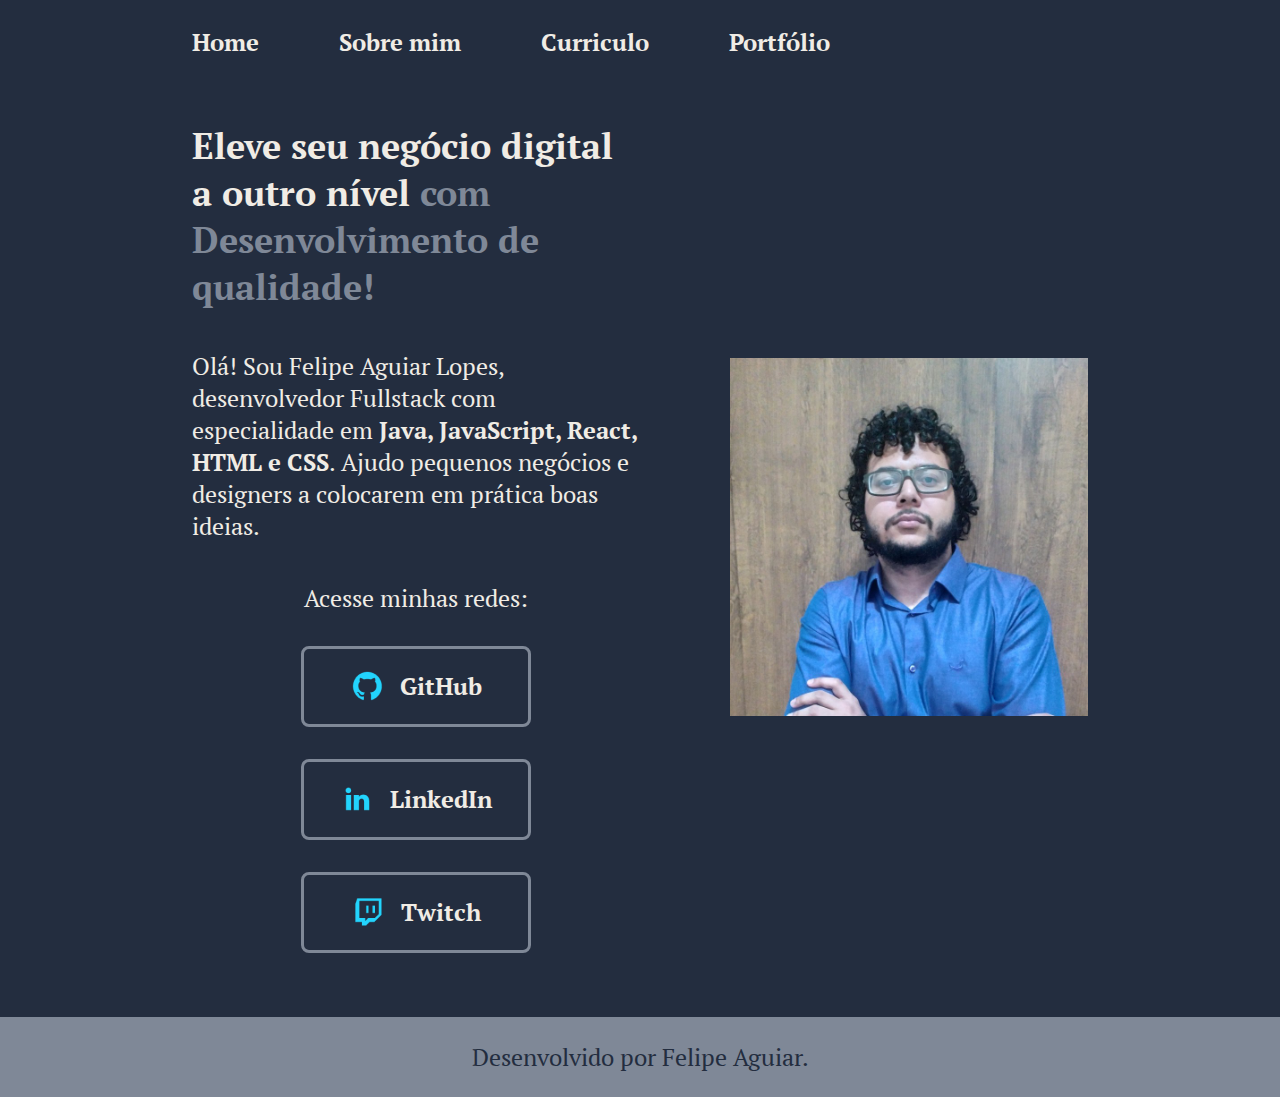
<file: index.html>
<!DOCTYPE html>
<html lang="pt-br">
<head>
    <meta charset="UTF-8">
    <meta name="viewport" content="width=device-width, initial-scale=1.0">
    <title>Felipe</title>
    <!-- Style -->
    <link rel="stylesheet" href="/styles/style.css">
</head>
<body>
    <header class="cabecalho">
        <nav class="cabecalho__menu">
            <a class="cabecalho__menu__link" href="/index.html">Home</a>
            <a class="cabecalho__menu__link"  href="/about.html">Sobre mim</a>
            <a class="cabecalho__menu__link" href="/curriculo.html">Curriculo</a>
            <a class="cabecalho__menu__link" href="/portfolio.html">Portfólio</a>
        </nav>
    </header>
    <main class="apresentacao">
        <section class="apresentacao__conteudo">
            <h1 class="apresentacao__conteudo__titulo">Eleve seu negócio digital a outro nível <strong class="titulo-destaque">com Desenvolvimento de qualidade!</strong></h1>
            <p class="apresentacao__conteudo__paragrafo">Olá! Sou Felipe Aguiar Lopes, desenvolvedor Fullstack com especialidade em <strong> Java, JavaScript, React, HTML e CSS</strong>. Ajudo pequenos negócios e designers a colocarem em prática boas ideias.</p>
            <div class="apresentacao__links">
                <h2 class="apresentacao__links__subtitulo">Acesse minhas redes:</h2>
                <a  target="_blank" class="apresentacao__links__navegacao" href="https://github.com/felipeaguiarlps"> <img src="/assets/github.png">   
                    GitHub
                </a>
                <a target="_blank" class="apresentacao__links__navegacao" href="https://www.linkedin.com/in/felipeaguiarlps/"> <img src="/assets/linkedin.png">
                    LinkedIn
                </a>
                <a target="_blank" class="apresentacao__links__navegacao" href="https://twitch.tv/rayvenger">
                    <img src="/assets/twitch.png">
                    Twitch
                </a>
            </div>
        </section>
        <img class="apresentacao__imagem" src="/assets/FAL.jpg" alt="Foto do Felipe Programando ">
    </main>
    <footer class="rodape">
        <p>Desenvolvido por Felipe Aguiar.</p>
    </footer>
</body>
</html>
</file>
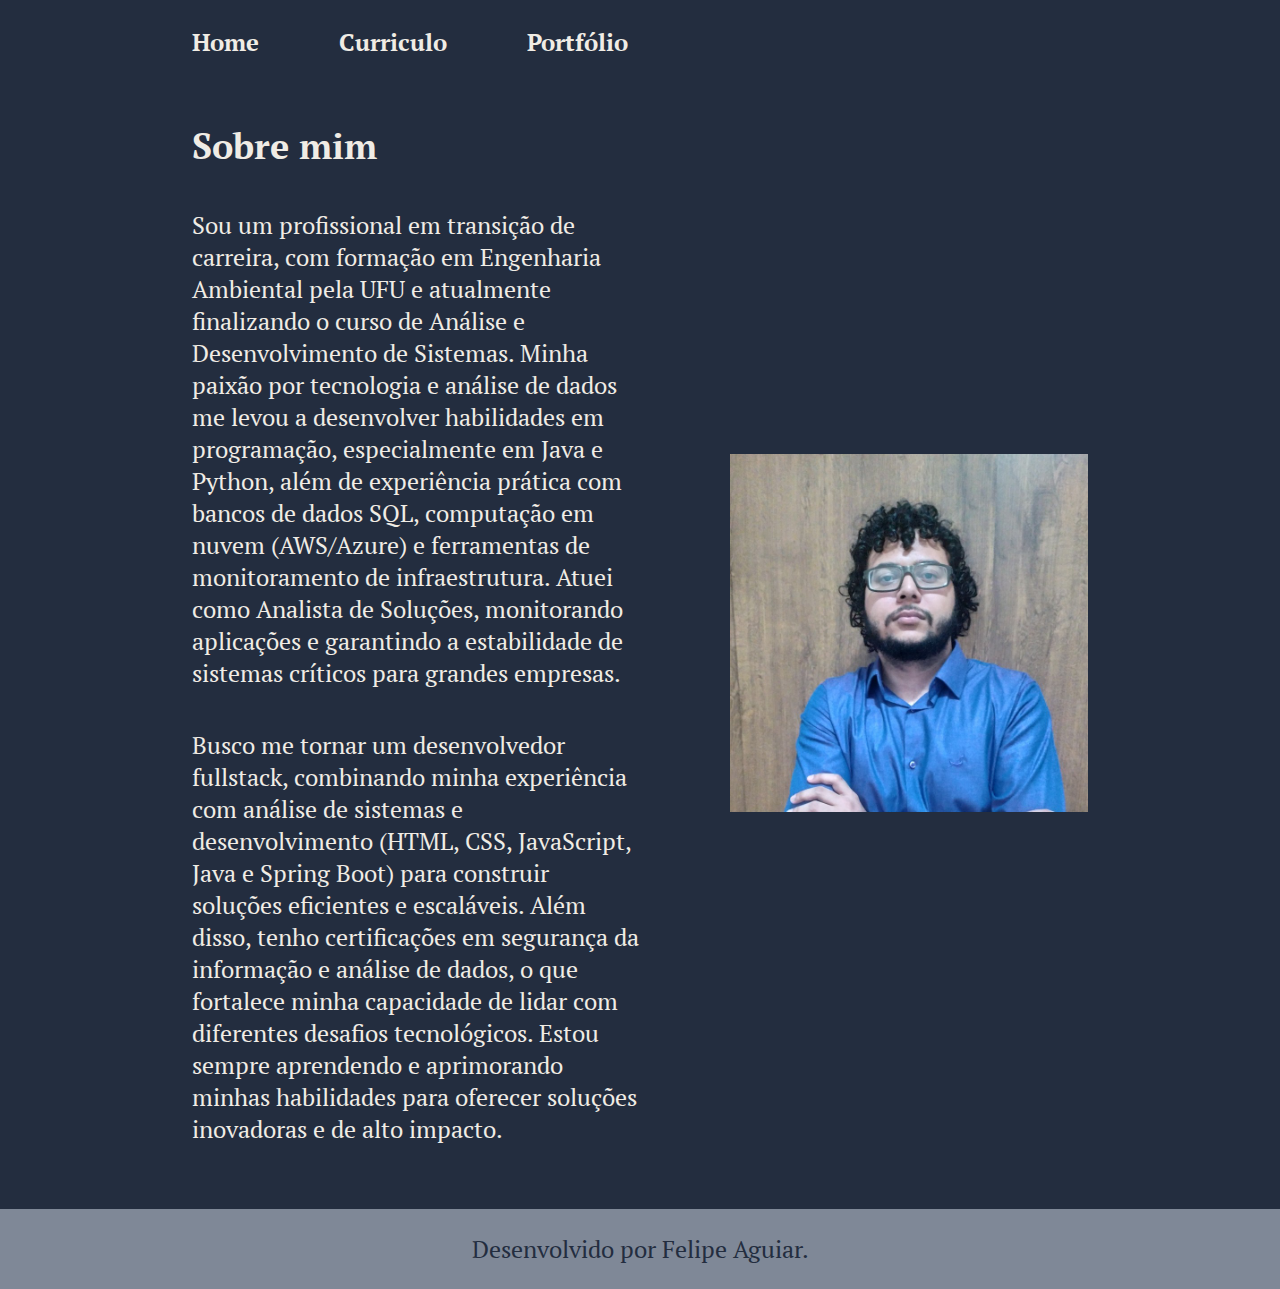
<file: about.html>
<!DOCTYPE html>
<html lang="pt-br">
<head>
    <meta charset="UTF-8">
    <meta name="viewport" content="width=device-width, initial-scale=1.0">
    <title>Sobre mim</title>
    <link rel="stylesheet" href="/styles/style.css">
</head>
<body>
    <header class="cabecalho">
        <nav class="cabecalho__menu">
            <a class="cabecalho__menu__link" href="/index.html">Home</a>
            <a class="cabecalho__menu__link"  href="/curriculo.html">Curriculo</a>
            <a class="cabecalho__menu__link" href="/portfolio.html">Portfólio</a>
        </nav>
    </header>
    <main class="apresentacao">
        <section class="apresentacao__conteudo">
            <h1 class="apresentacao__conteudo__titulo">Sobre mim</h1>
            <p class="apresentacao__conteudo__paragrafo">
                Sou um profissional em transição de carreira, com formação em Engenharia Ambiental pela UFU e atualmente finalizando o curso de Análise e Desenvolvimento de Sistemas. Minha paixão por tecnologia e análise de dados me levou a desenvolver habilidades em programação, especialmente em Java e Python, além de experiência prática com bancos de dados SQL, computação em nuvem (AWS/Azure) e ferramentas de monitoramento de infraestrutura. Atuei como Analista de Soluções, monitorando aplicações e garantindo a estabilidade de sistemas críticos para grandes empresas.
            </p>
            <p class="apresentacao__conteudo__paragrafo">
                Busco me tornar um desenvolvedor fullstack, combinando minha experiência com análise de sistemas e desenvolvimento (HTML, CSS, JavaScript, Java e Spring Boot) para construir soluções eficientes e escaláveis. Além disso, tenho certificações em segurança da informação e análise de dados, o que fortalece minha capacidade de lidar com diferentes desafios tecnológicos. Estou sempre aprendendo e aprimorando minhas habilidades para oferecer soluções inovadoras e de alto impacto.
            </p>
        </section>
        <img class="apresentacao__imagem" src="/assets/FAL.jpg">
    </main>
    <footer class="rodape"><p>Desenvolvido por Felipe Aguiar.</p></footer>
</body>
</html>
</file>
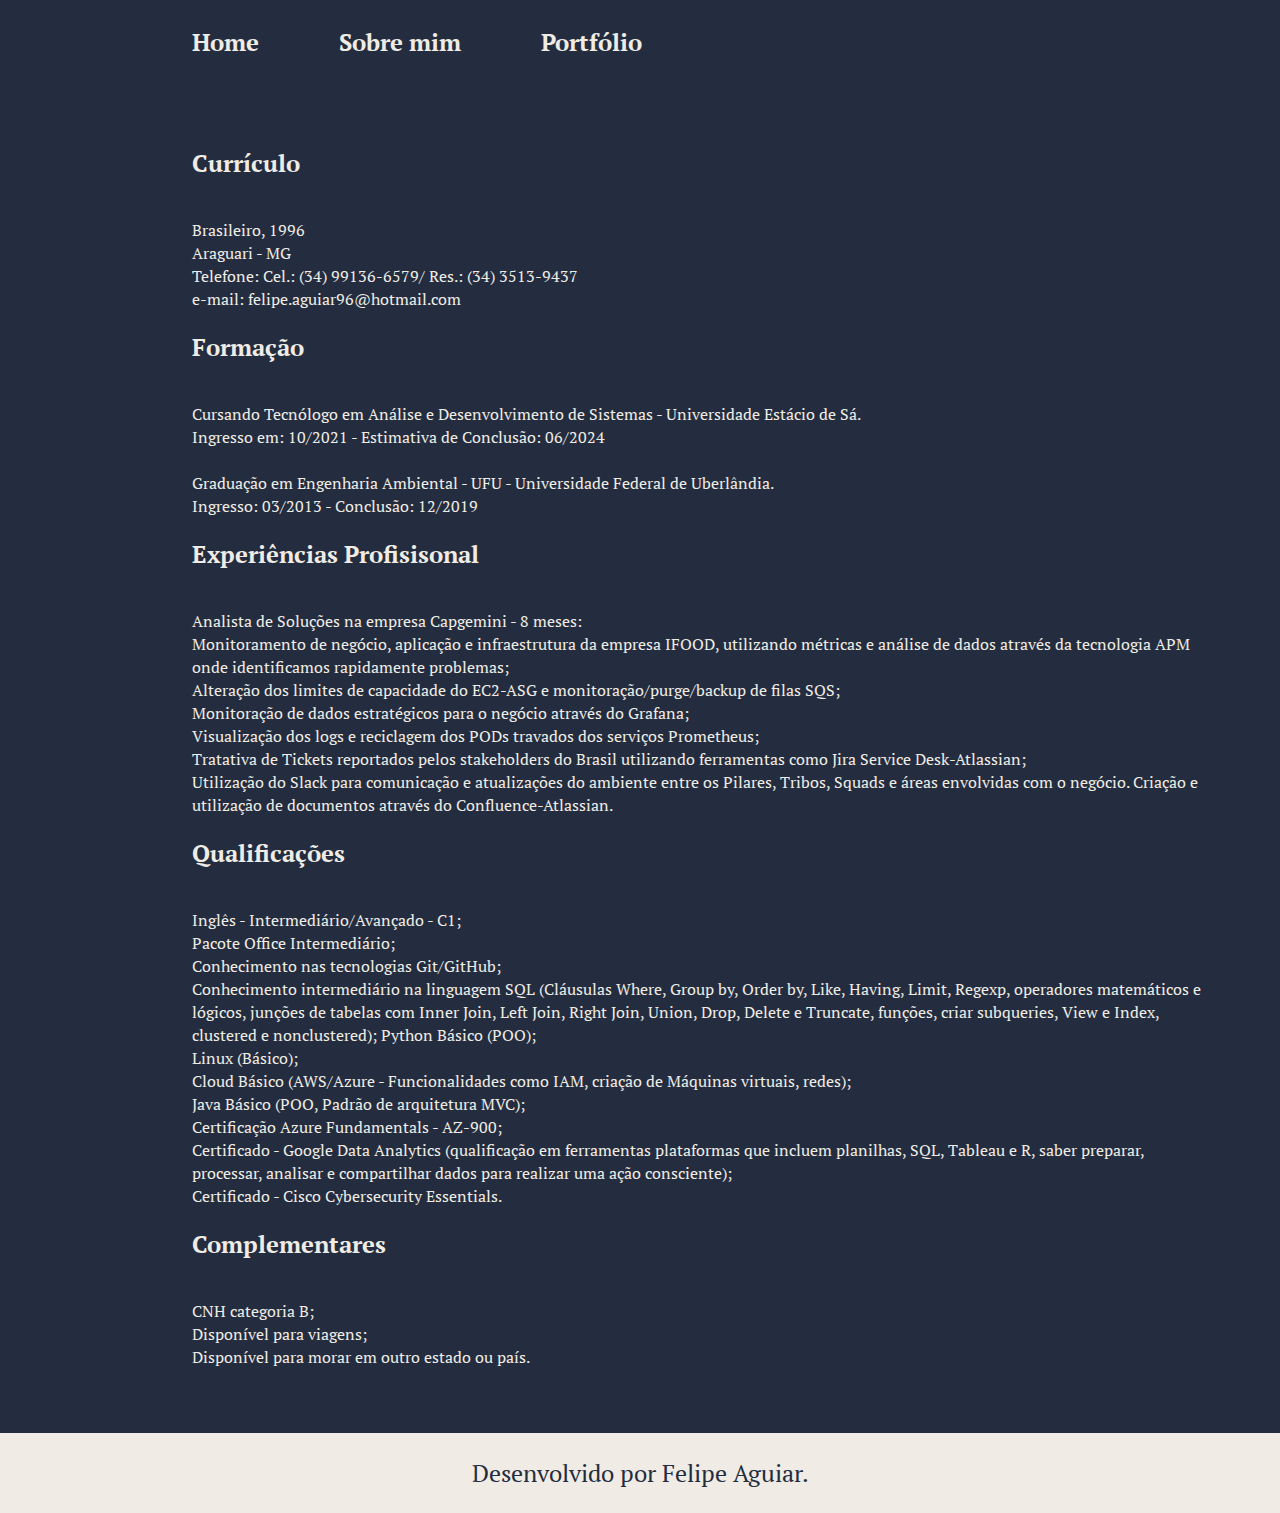
<file: curriculo.html>
<!DOCTYPE html>
<html lang="pt-br">
<head>
    <meta charset="UTF-8">
    <meta name="viewport" content="width=device-width, initial-scale=1.0">
    <title>Curriculo Felipe</title>
    <!-- Style -->
    <link rel="stylesheet" href="/styles/curriculostyle.css">
</head>
<body>
    <header class="cabecalho">
        <nav class="cabecalho__menu">
            <a class="cabecalho__menu__link" href="/index.html">Home</a>
            <a class="cabecalho__menu__link"  href="/about.html">Sobre mim</a>
            <a class="cabecalho__menu__link" href="/portfolio.html">Portfólio</a>
        </nav>
    </header>
    <main class="principal">
        <section class="principal__conteudo">
            <h2 class="principal__conteudo__h">Currículo</h2>
                <ul class="principal__conteudo__paragrafo">
                    <li>
                        Brasileiro, 1996
                    </li>
                    <li>
                        Araguari - MG <br>
                        Telefone:    Cel.: (34) 99136-6579/ Res.: (34) 3513-9437
                    </li>
                    <li>
                        e-mail: felipe.aguiar96@hotmail.com
                    </li>
                </ul>
            <h2 class="principal__conteudo__h">Formação</h2>
                <ul class="principal__conteudo__paragrafo">
                    <li>
                        Cursando Tecnólogo em Análise e Desenvolvimento de Sistemas - Universidade Estácio de Sá.
                    </li>
                    <li>
                         Ingresso em: 10/2021 - Estimativa de Conclusão: 06/2024
                    </li>
                    <br>
                    <li>
                        Graduação em Engenharia Ambiental - UFU - Universidade Federal de Uberlândia.
                    </li>
                    <li>
                        Ingresso: 03/2013 - Conclusão: 12/2019
                    </li>
                </ul>
            <h2 class="principal__conteudo__h">
                Experiências Profisisonal
            </h2>
                <ul class="principal__conteudo__paragrafo">
                    <li>
                        Analista de Soluções na empresa Capgemini - 8 meses:
                    </li>
                    <li>
                        Monitoramento de negócio, aplicação e infraestrutura da empresa IFOOD, utilizando métricas e análise de dados através da tecnologia APM onde identificamos rapidamente problemas;    
                    </li>
                    <li>
                        Alteração dos limites de capacidade do EC2-ASG e monitoração/purge/backup de filas SQS;
                    </li>
                    <li>
                        Monitoração de dados estratégicos para o negócio através do Grafana;
                    </li>
                    <li>
                        Visualização dos logs e reciclagem dos PODs travados dos serviços Prometheus;
                    </li>
                    <li>
                        Tratativa de Tickets reportados pelos stakeholders do Brasil utilizando ferramentas como Jira Service Desk-Atlassian;
                    </li>
                    <li>
                        Utilização do Slack para comunicação e atualizações do ambiente entre os Pilares, Tribos, Squads e áreas envolvidas com o negócio. Criação e utilização de documentos através do Confluence-Atlassian.
                    </li>
                </ul>
            <h2 class="principal__conteudo__h">
                Qualificações
            </h2>
                <ul class="principal__conteudo__paragrafo">
                    <li>
                        Inglês - Intermediário/Avançado - C1;
                    </li>
                    <li>
                        Pacote Office Intermediário;
                    </li>
                    <li>
                        Conhecimento nas tecnologias Git/GitHub;
                    </li>
                    <li>
                        Conhecimento intermediário na linguagem SQL (Cláusulas Where, Group by, Order by, Like, Having, Limit, Regexp, operadores matemáticos e lógicos, junções de tabelas com Inner Join, Left Join, Right Join, Union, Drop, Delete e Truncate, funções, criar subqueries, View e Index, clustered e nonclustered);
                        Python Básico (POO);
                    </li>
                    <li>
                        Linux (Básico);
                    </li>
                    <li>
                        Cloud Básico (AWS/Azure - Funcionalidades como IAM, criação de Máquinas virtuais, redes);
                    </li>
                    <li>
                        Java Básico (POO, Padrão de arquitetura MVC);
                    </li>
                    <li>
                        Certificação Azure Fundamentals - AZ-900;
                    </li>
                    <li>
                        Certificado - Google Data Analytics (qualificação em ferramentas plataformas que incluem planilhas, SQL, Tableau e R, saber preparar, processar, analisar e compartilhar dados para realizar uma ação consciente);
                    </li>
                    <li>
                        Certificado - Cisco Cybersecurity Essentials.
                    </li>
                </ul>
            <h2 class="principal__conteudo__h">Complementares</h2>
                <ul class="principal__conteudo__paragrafo">
                    <li>
                        CNH categoria B;
                    </li>
                    <li>
                        Disponível para viagens;
                    </li>
                    <li>
                        Disponível para morar em outro estado ou país.
                    </li>
                </ul>
        </section>
    </main>
    <footer class="rodape">Desenvolvido por Felipe Aguiar.</footer>
</body>
</html>
</file>
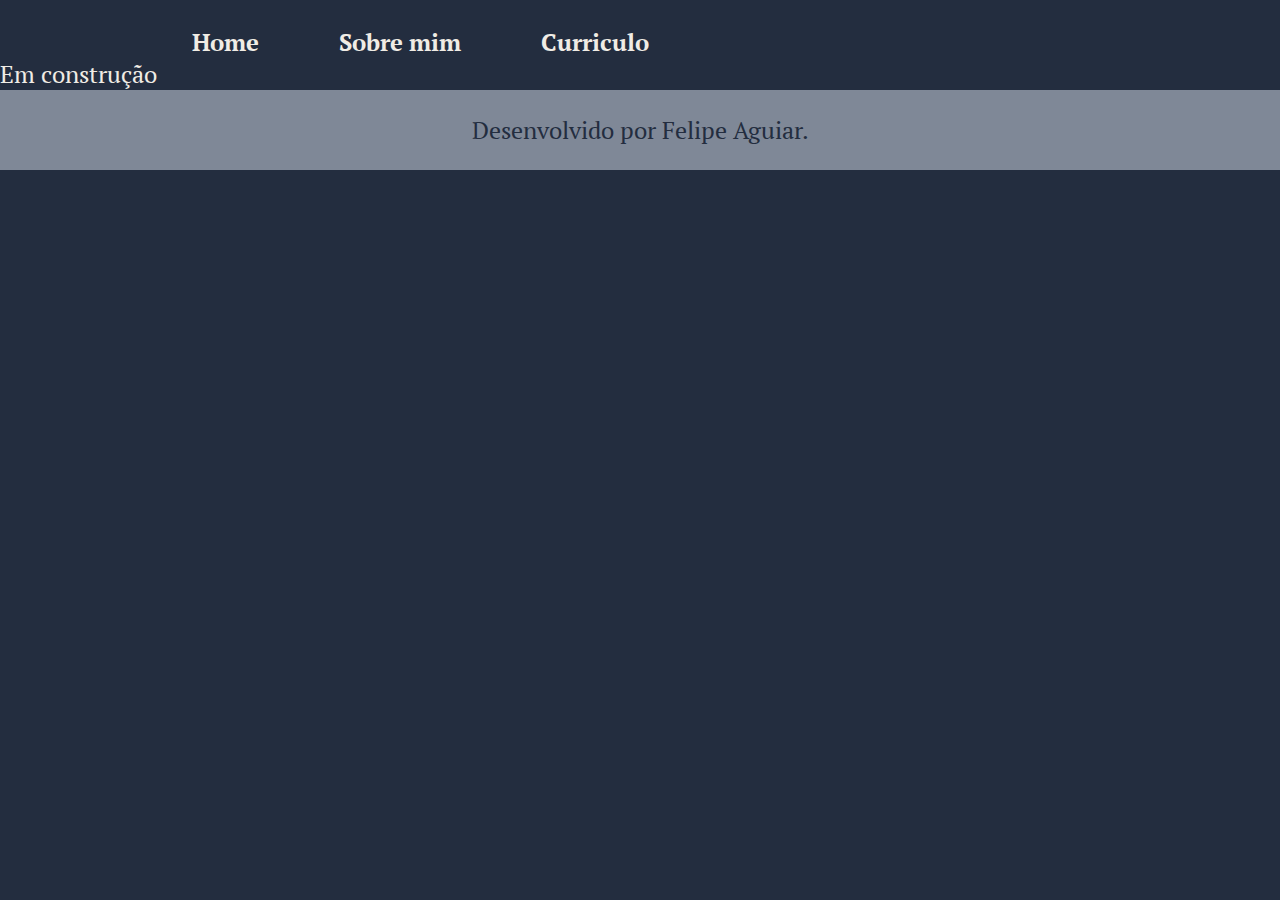
<file: portfolio.html>
<!DOCTYPE html>
<html lang="pt-br">
<head>
    <meta charset="UTF-8">
    <meta name="viewport" content="width=device-width, initial-scale=1.0">
    <title>Portfólio pessoal</title>
    <link rel="stylesheet" href="styles/style.css">
</head>
<body>
    <header class="cabecalho">
        <nav class="cabecalho__menu">
            <a class="cabecalho__menu__link" href="/index.html">Home</a>
            <a class="cabecalho__menu__link"  href="/about.html">Sobre mim</a>
            <a class="cabecalho__menu__link"  href="/curriculo.html">Curriculo</a>
        </nav>
    </header>
    <main>
        <p class="apresentacao__conteudo__paragrafo">Em construção</p>
    </main>
    <footer class="rodape"><p>Desenvolvido por Felipe Aguiar.</p></footer>
</body>
</html>
</file>
<file: styles/style.css>
@import url(/styles/reset.css);

@import url('https://fonts.googleapis.com/css2?family=Montserrat:ital,wght@0,100..900;1,100..900&family=PT+Serif:ital,wght@0,400;0,700;1,400;1,700&family=Roboto:ital,wght@0,100;0,300;0,400;0,500;0,700;0,900;1,100;1,300;1,400;1,500;1,700;1,900&display=swap'); 

:root{ 
    --cor--primaria: #232D3F;
    --cor--secundaria: #F0ECE5;
    --cor--terciaria: #7f8897;
    --cor--hover: #0F0F0F;

    --font--primaria: "PT Serif", serif;
}

body{
    box-sizing: border-box;
    background-color:var(--cor--primaria);
    color: var(--cor--secundaria);
}


.apresentacao{
    padding: 5% 15%;
    display: flex;
    align-items: center;
    justify-content: space-between;
    gap: 82px;

}

.apresentacao__conteudo{
    width: 50%;
    display: flex;
    flex-direction: column;
    gap: 40px;
}
.apresentacao__conteudo__titulo{
    font-size: 2.25rem;
    font-family: var(--font--primaria);
}

.titulo-destaque{
    color: var(--cor--terciaria);
}

.apresentacao__conteudo__paragrafo{
    font-size: 1.5rem;
    font-family: var(--font--primaria);
}
.apresentacao__links{
    display: flex;
    flex-direction: column;
    align-items: center;
    justify-content: space-between;
    gap: 32px;
}

.apresentacao__links__subtitulo{
    font-family: var(--font--primaria);
    font-weight: 400;
    font-size: 1.5rem;
}

.apresentacao__links__navegacao{
    display: flex;
    justify-content: center;
    gap: 16px;
    background-color: transparent;
    border: 3px solid var(--cor--terciaria);
    width: 50%;
    text-align: center;
    border-radius: 0.5rem;
    font-size: 1.5rem;
    padding: 21.5px 0;
    text-decoration: none;
    color: var(--cor--secundaria);
    font-family: var(--font--primaria);
    font-weight: 600;
}

.apresentacao__links__navegacao:hover{
    background-color: var(--cor--hover);
}

.apresentacao__imagem{
    width: 40%;
}

.rodape{
    padding: 24px;
    color: var(--cor--primaria);
    background-color: var(--cor--terciaria);
    font-family: var(--font--primaria);
    font-size: 1.5rem;
    font-weight: 400;
    text-align: center;
}

.cabecalho{
    padding: 2% 0% 0% 15%;
}

.cabecalho__menu{
    display: flex;
    gap: 5rem;
}

.cabecalho__menu__link{
    font-family: var(--font--primaria);
    font-size: 1.5rem;
    font-weight: 600;
    color: var(--cor--secundaria);
    text-decoration: none;
}

@media (max-width: 1200px ){
    .cabecalho{
        padding: 10%;
    }
    .cabecalho__menu{
        justify-content: center;
    }
    .apresentacao{
        flex-direction: column-reverse;
        padding: 5%;
    }
    .apresentacao__conteudo{
        width: auto;
    }
}
</file>
<file: styles/curriculostyle.css>
@import url(/styles/reset.css);

@import url('https://fonts.googleapis.com/css2?family=Montserrat:ital,wght@0,100..900;1,100..900&family=PT+Serif:ital,wght@0,400;0,700;1,400;1,700&family=Roboto:ital,wght@0,100;0,300;0,400;0,500;0,700;0,900;1,100;1,300;1,400;1,500;1,700;1,900&display=swap');  

:root{
    --cor--primaria: #232D3F;
    --cor--secundaria: #B6BBC4;
    --cor--terciaria: #F0ECE5;
    --cor--hover: #0F0F0F;

    --font--primaria: "PT Serif", serif;
}

body{
    background-color: var(--cor--primaria);
    box-sizing: border-box;
    color: var(--cor--secundaria);
}

.cabecalho{
    padding: 2% 0% 5% 15%;
}

.cabecalho__menu{
    display: flex;
    gap: 80px;
}

.cabecalho__menu__link{
    text-decoration: none;
    font-family: "PT Serif", serif;
    font-size: 1.5rem;
    font-weight: 600;
    color: var(--cor--terciaria);
    text-decoration: none;
}

.principal__conteudo{
    display: flex;
    flex-direction: column;
    justify-content: space-between;
    gap: 20px;
    padding: 2% 0% 5% 15%;
    max-width: 80%;
}


.principal__conteudo__h{
    display: flex;
    flex-direction: column;
    font-family: var(--font--primaria);
    color: var(--cor--terciaria);
    font-size: 1.5rem;
    text-align: justify;
    font-weight: 600;
    padding: 0px 0px 20px 0px;
}

.principal__conteudo__paragrafo{
    display: flex;
    flex-direction: column;
    font-family: var(--font--primaria);
    font-size: 1rem;
    color: var(--cor--terciaria);
    line-height: 23px;
}

.rodape{
    background-color: var(--cor--terciaria);
    text-align: center;
    font-family: var(--font--primaria);
    padding: 24px;
    font-size: 1.5rem;
    font-weight: 400;
    color: var(--cor--primaria);
}
</file>
